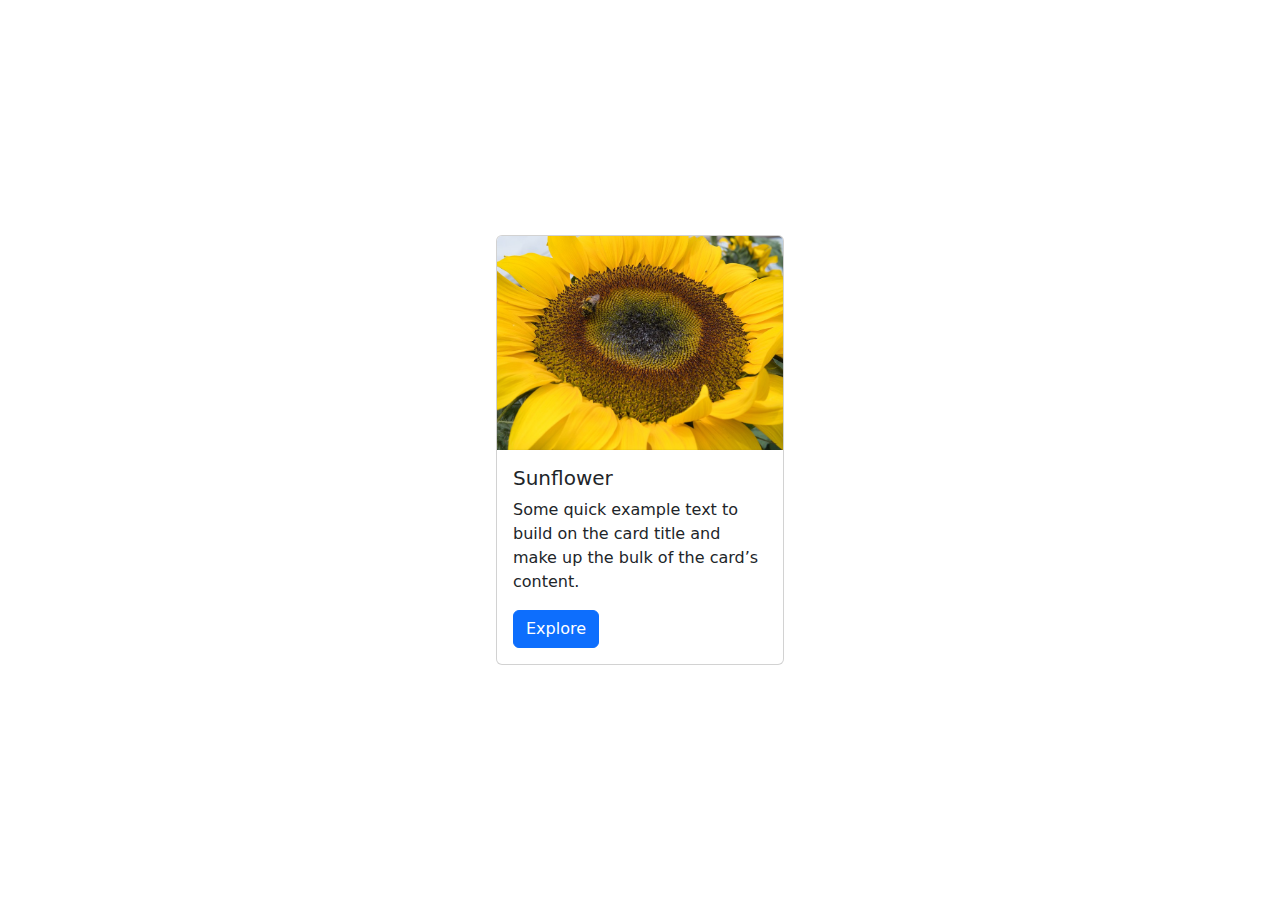
<file: Udemy/Bootstrap_Intro/index.html>
<!doctype html>
<html lang="en">

<head>
  <meta charset="utf-8">
  <meta name="viewport" content="width=device-width, initial-scale=1">
  <title>Bootstrap</title>
  <!-- TODO 1: Add the Bootstrap link here. -->
    <link href="https://cdn.jsdelivr.net/npm/bootstrap@5.3.8/dist/css/bootstrap.min.css" rel="stylesheet">
  <style>
    /* TODO 4: Use flexbox to center the card in the vertical and horizontal center. */
    .flex-container {
      display: flex;
      justify-content: center;
      align-items: center;
      height: 100vh;
    } 
  </style>
</head>

<body>
  <div class="flex-container">
    <!-- TODO 2: Add the Bootstrap Prebuilt Card here -->
    <div class="card" style="width: 18rem;">
      <img src="./flower.jpg" class="card-img-top" alt="...">
      <div class="card-body">
        <h5 class="card-title">Sunflower</h5>
        <p class="card-text">Some quick example text to build on the card title and make up the bulk of the card’s content.</p>
        <a href="#" class="btn btn-primary">Explore</a>
      </div>
    </div>
    <!-- TODO 3: Change the image src to display the flower.jpg image. -->
  </div>
</body>

</html>
</file>
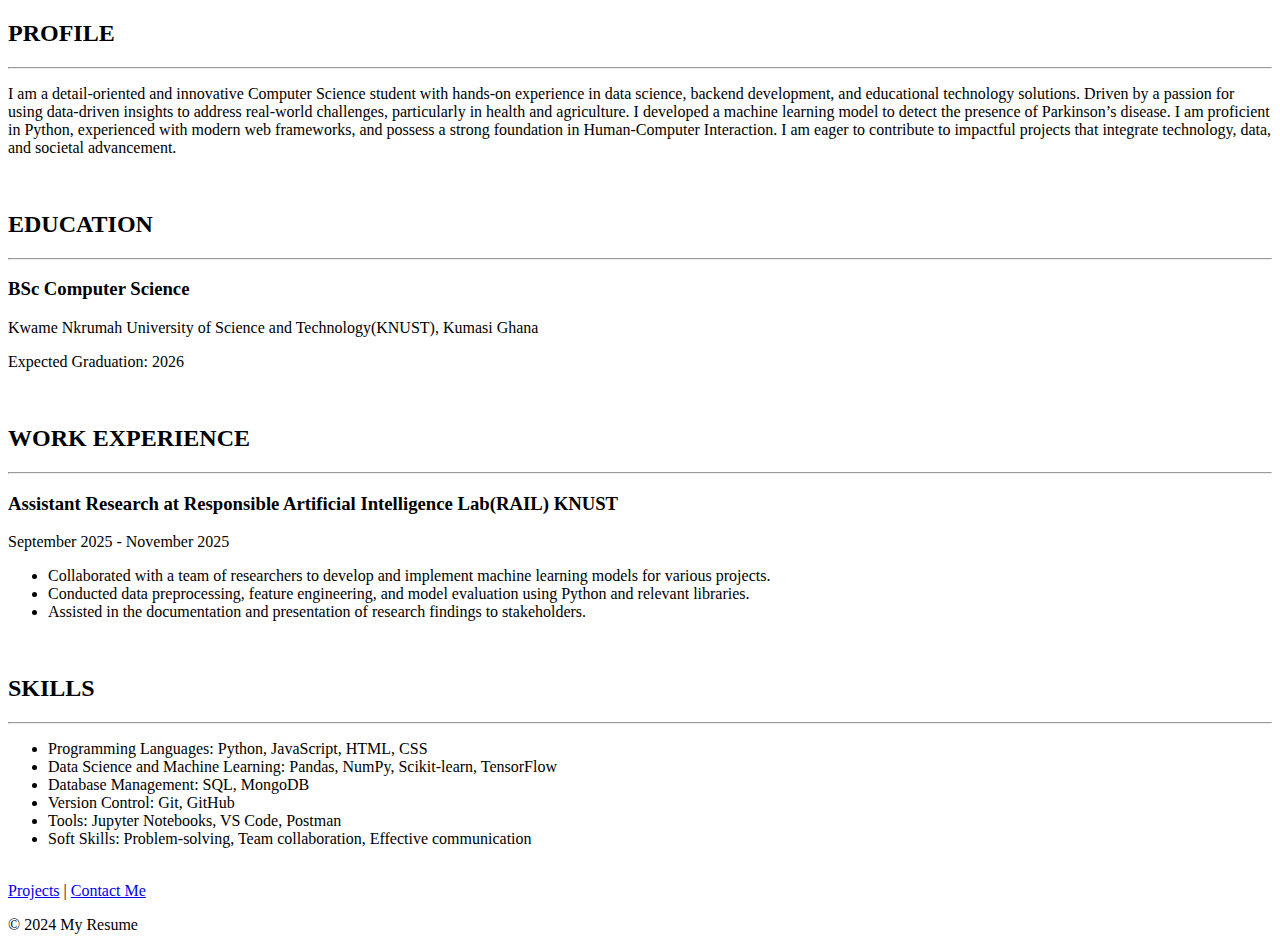
<file: Udemy/Capstone1/index.html>
<!DOCTYPE html>
<html lang="en">
<head>
    <meta charset="UTF-8">
    <meta name="viewport" content="width=device-width, initial-scale=1.0">
    <title>My Resume</title>
</head>
<body>
    <h2>PROFILE</h2>
    <hr>
    <p>I am a detail-oriented and innovative Computer Science student with hands-on experience in data science, backend development, and 
    educational technology solutions. Driven by a passion for using data-driven insights to address real-world challenges, particularly in 
    health and agriculture. I developed a machine learning model to detect the presence of Parkinson’s disease. I am proficient in 
    Python, experienced with modern web frameworks, and possess a strong foundation in Human-Computer Interaction. I am eager to 
    contribute to impactful projects that integrate technology, data, and societal advancement.  </p>

    <br>
    <h2>EDUCATION</h2>
    <hr>
    <h3>BSc Computer Science</h3>
    <p>Kwame Nkrumah University of Science and Technology(KNUST), Kumasi Ghana</p>
    <p>Expected Graduation: 2026</p>
    <br>

    <h2>WORK EXPERIENCE</h2>
    <hr>
    <h3>Assistant Research at Responsible Artificial Intelligence Lab(RAIL) KNUST</h3>
    <P>September 2025 - November 2025</P>
    <ul>
        <li>Collaborated with a team of researchers to develop and implement machine learning models for various projects.</li>
        <li>Conducted data preprocessing, feature engineering, and model evaluation using Python and relevant libraries.</li>
        <li>Assisted in the documentation and presentation of research findings to stakeholders.</li>
    </ul>
    <br>

    <h2>SKILLS</h2>
    <hr>
    <ul>
        <li>Programming Languages: Python, JavaScript, HTML, CSS</li>
        <li>Data Science and Machine Learning: Pandas, NumPy, Scikit-learn, TensorFlow</li>
        <li>Database Management: SQL, MongoDB</li>
        <li>Version Control: Git, GitHub</li>
        <li>Tools: Jupyter Notebooks, VS Code, Postman</li>  
        <li>Soft Skills: Problem-solving, Team collaboration, Effective communication</li>
    </ul>
    <br>

    <footer>
        <a href="./projects.html">Projects</a> |
        <a href="./contact.html">Contact Me</a>
        <p>&copy; 2024 My Resume</p>
    </footer>
       

</body>
</html>
</file>
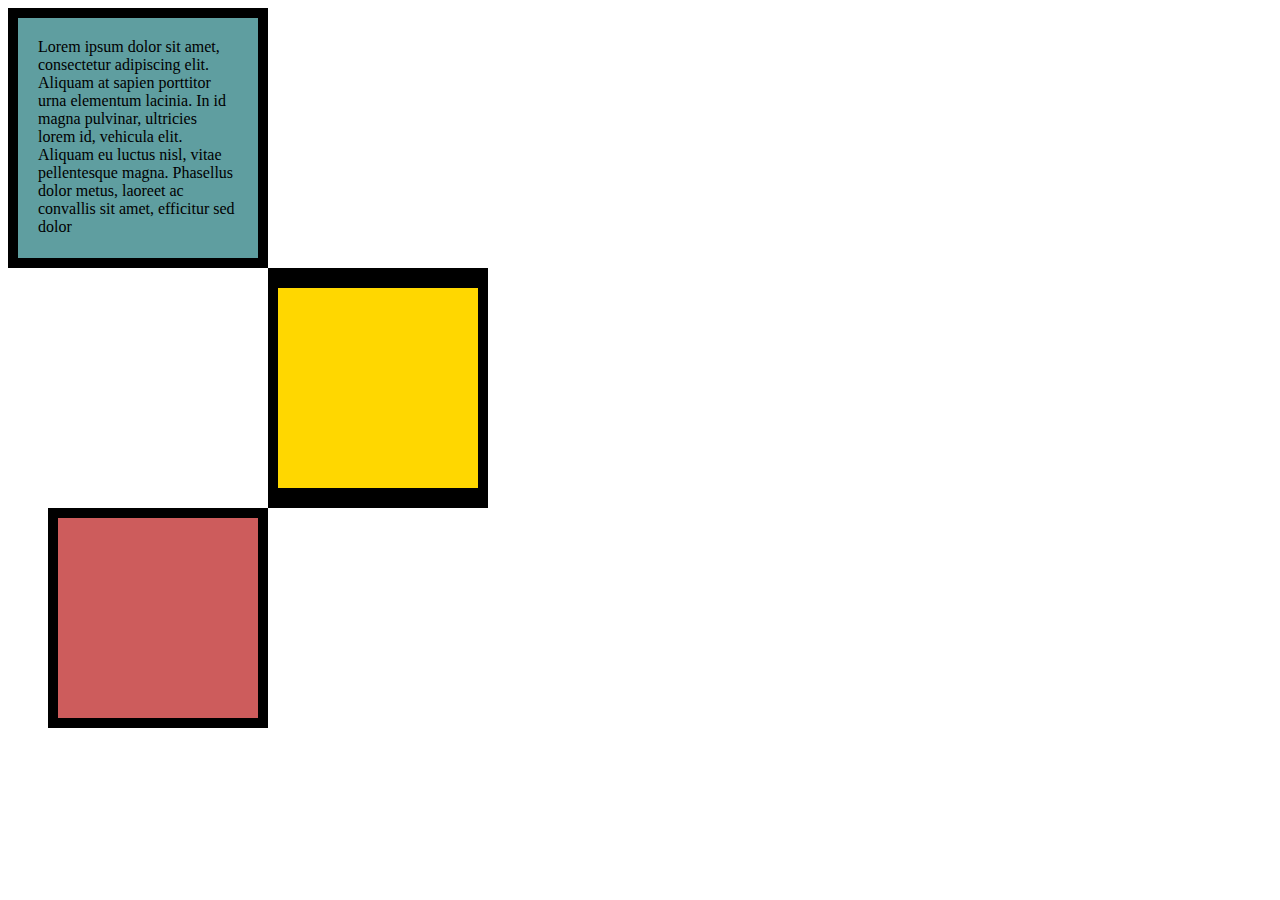
<file: Udemy/CSS_Box_Model/index.html>
<!DOCTYPE html>
<html lang="en">

<head>
  <meta charset="UTF-8">
  <title>CSS Box Model</title>
  <style>
    /* Write your CSS code here */
    div{
      height: 200px;
      width: 200px;
    }

    .one{
      background-color: cadetblue;
      padding: 20px;
      border: 10px solid black;
    }

    .one p{
      margin: 0;
    }

    .two{
      background-color: gold;
      border: 20px solid black;
      border-left: 10px solid black;
      border-right: 10px solid black;
      margin-left: 260px;
    }

    .three{
      background-color: indianred;  
      border: 10px solid black;
      margin-left: 40px;
    }

  </style>
</head>

<body>


  <!-- TODOs:
1. Create 3 Boxes using the div element.
2. Set their sizes to 200px heigh by 200px wide.
3. Set different background colors for each of the boxes (I used cadetblue, gold and indianred).
4. Add a paragraph <p> element into the first div and add the following words:
    Lorem ipsum dolor sit amet, consectetur adipiscing elit. Aliquam at sapien porttitor urna elementum lacinia. In
    id magna pulvinar, ultricies lorem id, vehicula elit. Aliquam eu luctus nisl, vitae pellentesque magna. Phasellus
    dolor metus, laoreet ac convallis sit amet, efficitur sed dolor.
5. Set the 1st div to have 20px padding all around with a black 10px border.
6. Fix the style of the <p> element to remove all margins.
Hint: Use the CSS inspector in Chrome.
7. Set the 2nd div to have a 20px border on top and bottom and 10px border left and right. (See goal image)
8. Set the 3rd div to have a 10px border 
9. Set the margins for the divs so that each box corner touches the other. (See the goal image)
-->

  <div class="one">
    <p>
      Lorem ipsum dolor sit amet, consectetur adipiscing elit. Aliquam at sapien porttitor urna elementum lacinia. In
      id magna pulvinar, ultricies lorem id, vehicula elit. Aliquam eu luctus nisl, vitae pellentesque magna. Phasellus
      dolor metus, laoreet ac convallis sit amet, efficitur sed dolor
    </p>
  </div>
  <div class="two"></div>
  <div class="three"></div>
</body>

</html>
</file>
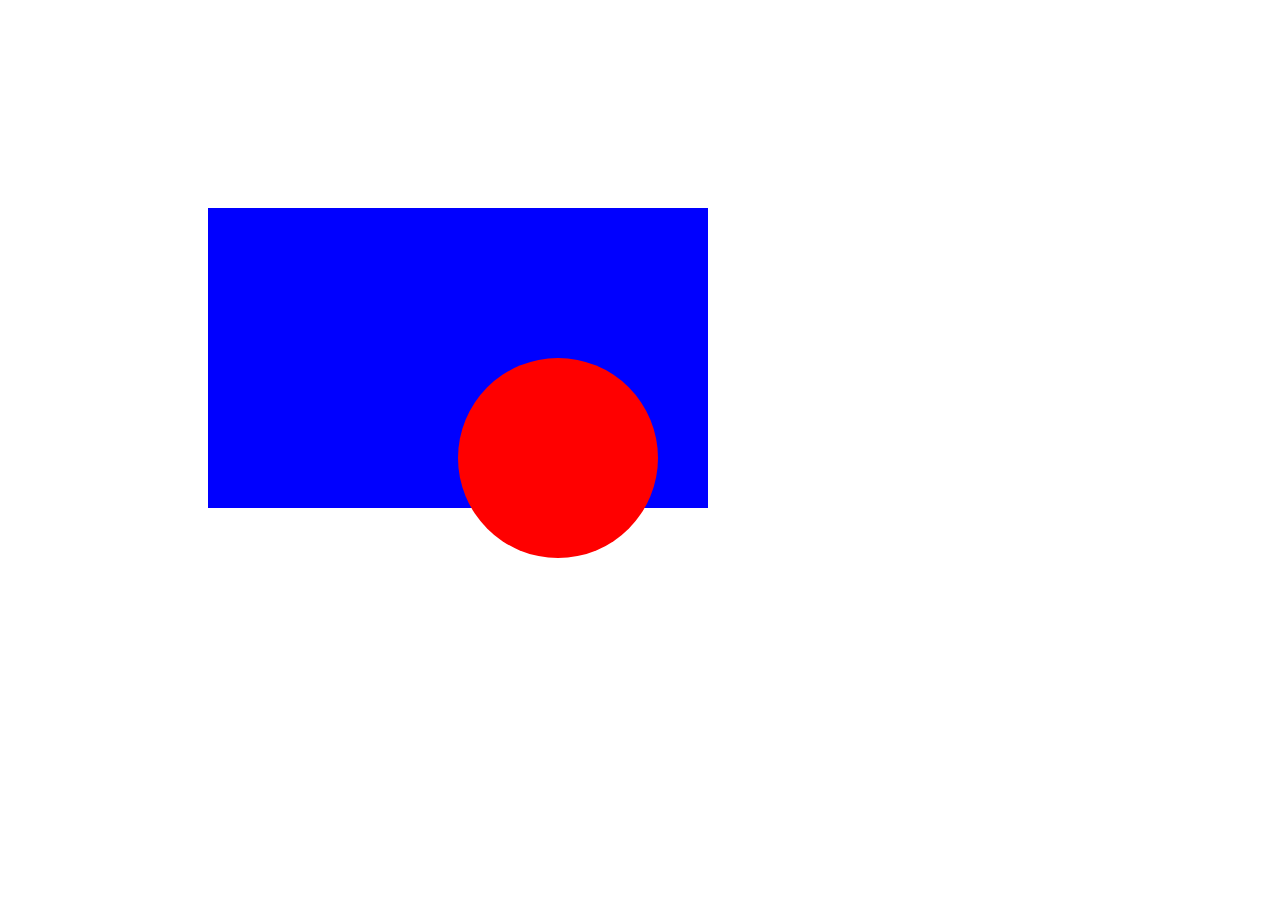
<file: Udemy/CSS_Positioning/index.html>
<!DOCTYPE html>
<html>

<head>
  <title>CSS Positioning Exercise</title>
  <style>
    /* Write your code here */
    .blue-box{
      width: 500px;
      height: 300px;
      background-color: blue;
      position: relative;
      left: 200px;
      top: 200px;
    }

    .red-circle{
      width: 200px;
      height: 200px;
      border-radius: 50%;
      background-color: red;
      position: absolute;
      left: 250px;
      top: 150px;
    }
  </style>
</head>

<body>
  <div class="blue-box">
    <div class="red-circle">
    </div>
  </div>

</body>

</html>
</file>
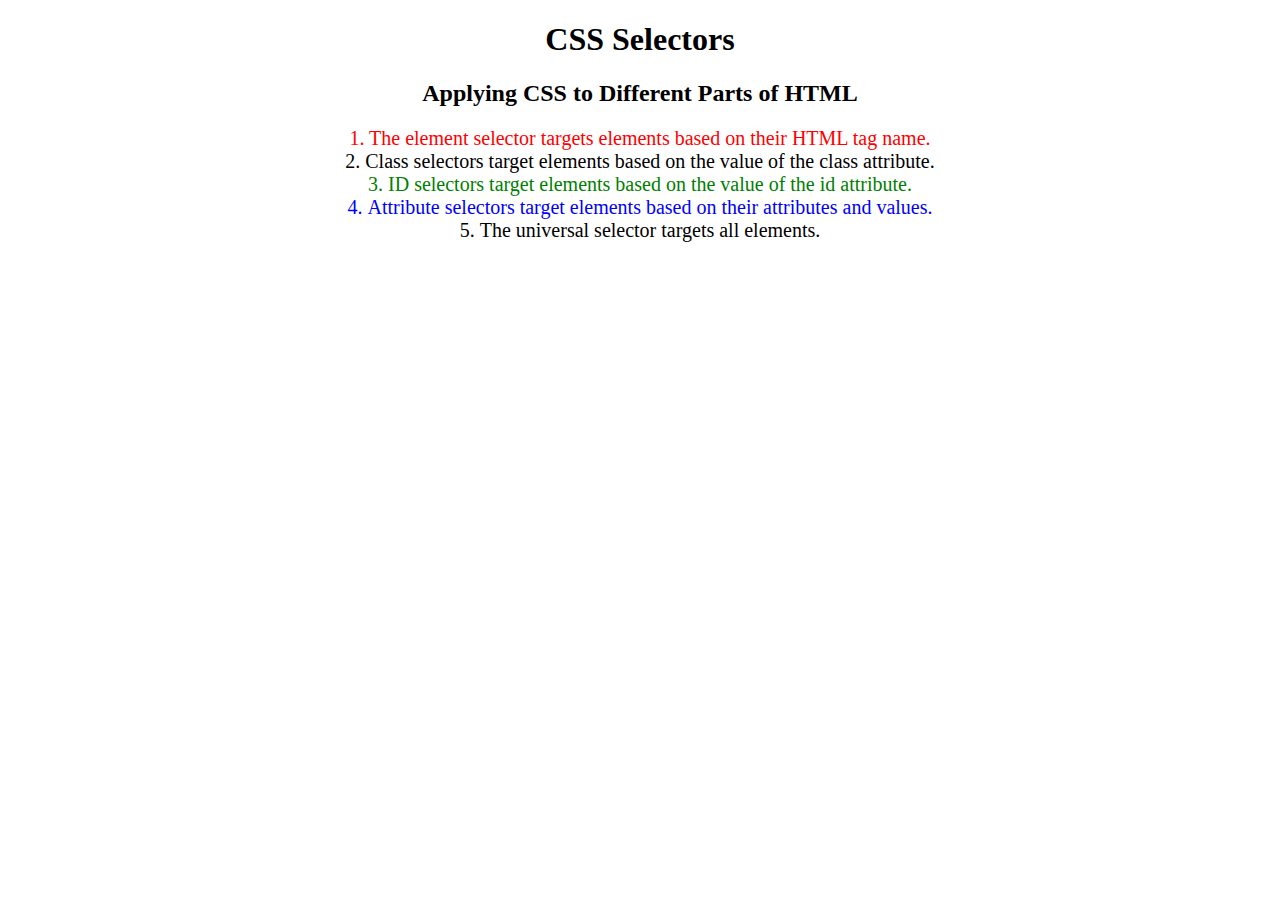
<file: Udemy/CSS_Selectors/index.html>
<!DOCTYPE html>
<html lang="en">

<head>
  <meta charset="UTF-8">
  <title>CSS Selectors</title>
  <link rel="stylesheet" href="./style.css" />
</head>

<body>
  <h1>CSS Selectors</h1>
  <h2>Applying CSS to Different Parts of HTML</h2>
  <!-- TODO 1: Set the CSS for all paragraph tags to "color: red" -->
  <p class="note">1. The element selector targets elements based on their HTML tag name.</p>

  <ol>
    <!-- TODO 2: Set the CSS for all elements with a class of "note" to "font-size: 20px" -->
    <li class="note" value="2">Class selectors target elements based on the value of the class attribute.</li>

    <!-- TODO 3: Set the CSS for the element with an id of "id-selector-demo" to "color: green" -->
    <li class="note" id="id-selector-demo" value="3">ID selectors target elements based on the value of the id
      attribute.</li>

    <!-- TODO 4: Set the CSS for the li elements that have the "value" attribute set to "4" to have "color: blue" -->
    <li class="note" value="4">Attribute selectors target elements based on their attributes and values.</li>

    <!-- TODO 5: Set all elements to have "text-align: center" -->
    <li class="note" value="5">The universal selector targets all elements.</li>
  </ol>
</body>

</html>
</file>
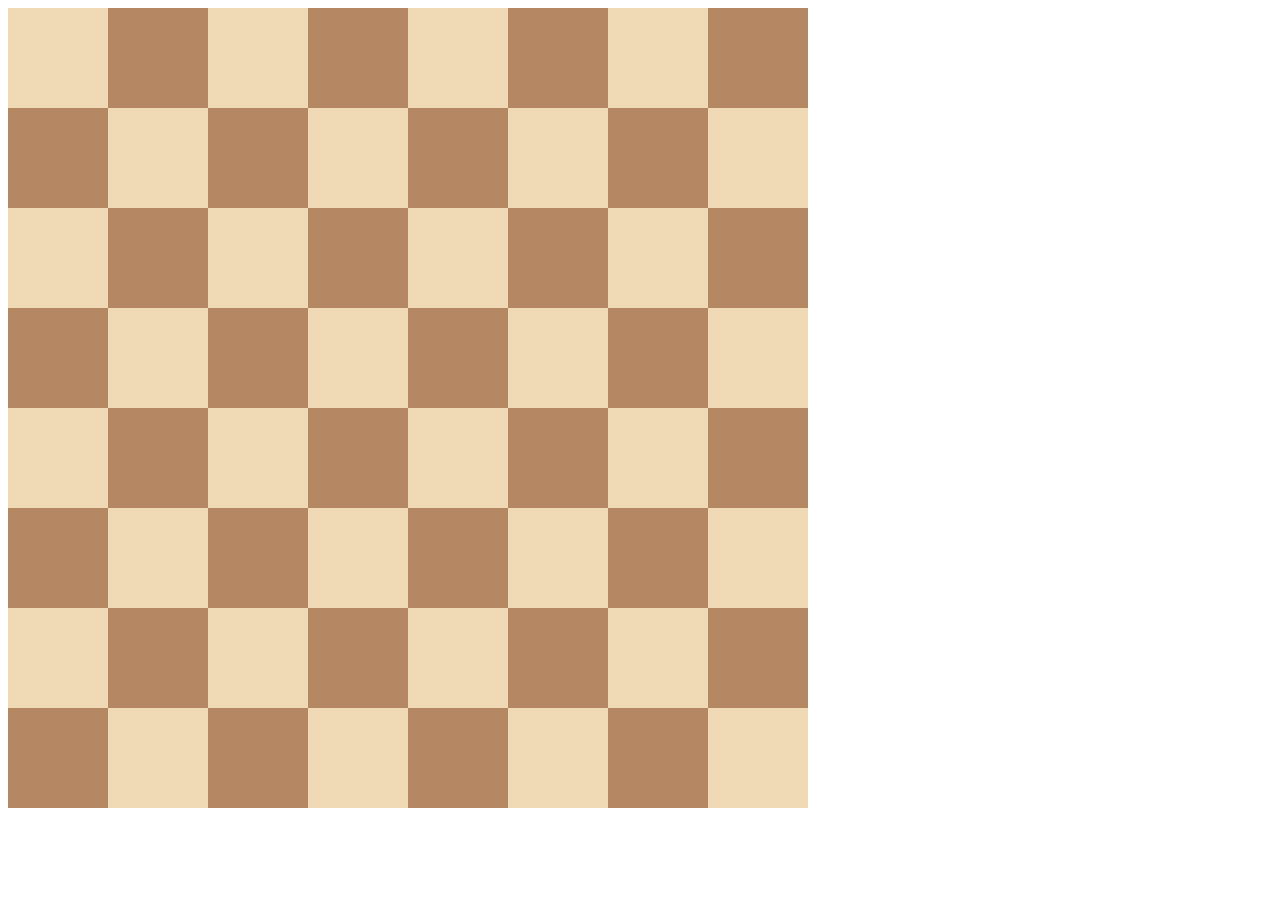
<file: Udemy/Display_Grid/index.html>
<!DOCTYPE html>
<html>

<head>
  <title>Chessboard</title>
  <style>
    .container {
      
      display: grid;
      grid-template-columns: 1fr 1fr 1fr 1fr 1fr 1fr 1fr 1fr;
      grid-template-rows: 1fr 1fr 1fr 1fr 1fr 1fr 1fr 1fr;
      width: 800px;
    }

    .white {
      height: 100px;
      width: 100px;
      background-color: #f0d9b5;
    }

    .black {
      height: 100px;
      width: 100px;
      background-color: #b58863;
    }
  </style>
</head>

<body>
  <div class="container">
    <div class="white"></div>
    <div class="black"></div>
    <div class="white"></div>
    <div class="black"></div>
    <div class="white"></div>
    <div class="black"></div>
    <div class="white"></div>
    <div class="black"></div>
    <div class="black"></div>
    <div class="white"></div>
    <div class="black"></div>
    <div class="white"></div>
    <div class="black"></div>
    <div class="white"></div>
    <div class="black"></div>
    <div class="white"></div>
    <div class="white"></div>
    <div class="black"></div>
    <div class="white"></div>
    <div class="black"></div>
    <div class="white"></div>
    <div class="black"></div>
    <div class="white"></div>
    <div class="black"></div>
    <div class="black"></div>
    <div class="white"></div>
    <div class="black"></div>
    <div class="white"></div>
    <div class="black"></div>
    <div class="white"></div>
    <div class="black"></div>
    <div class="white"></div>
    <div class="white"></div>
    <div class="black"></div>
    <div class="white"></div>
    <div class="black"></div>
    <div class="white"></div>
    <div class="black"></div>
    <div class="white"></div>
    <div class="black"></div>
    <div class="black"></div>
    <div class="white"></div>
    <div class="black"></div>
    <div class="white"></div>
    <div class="black"></div>
    <div class="white"></div>
    <div class="black"></div>
    <div class="white"></div>
    <div class="white"></div>
    <div class="black"></div>
    <div class="white"></div>
    <div class="black"></div>
    <div class="white"></div>
    <div class="black"></div>
    <div class="white"></div>
    <div class="black"></div>
    <div class="black"></div>
    <div class="white"></div>
    <div class="black"></div>
    <div class="white"></div>
    <div class="black"></div>
    <div class="white"></div>
    <div class="black"></div>
    <div class="white"></div>
  </div>
</body>

</html>
</file>
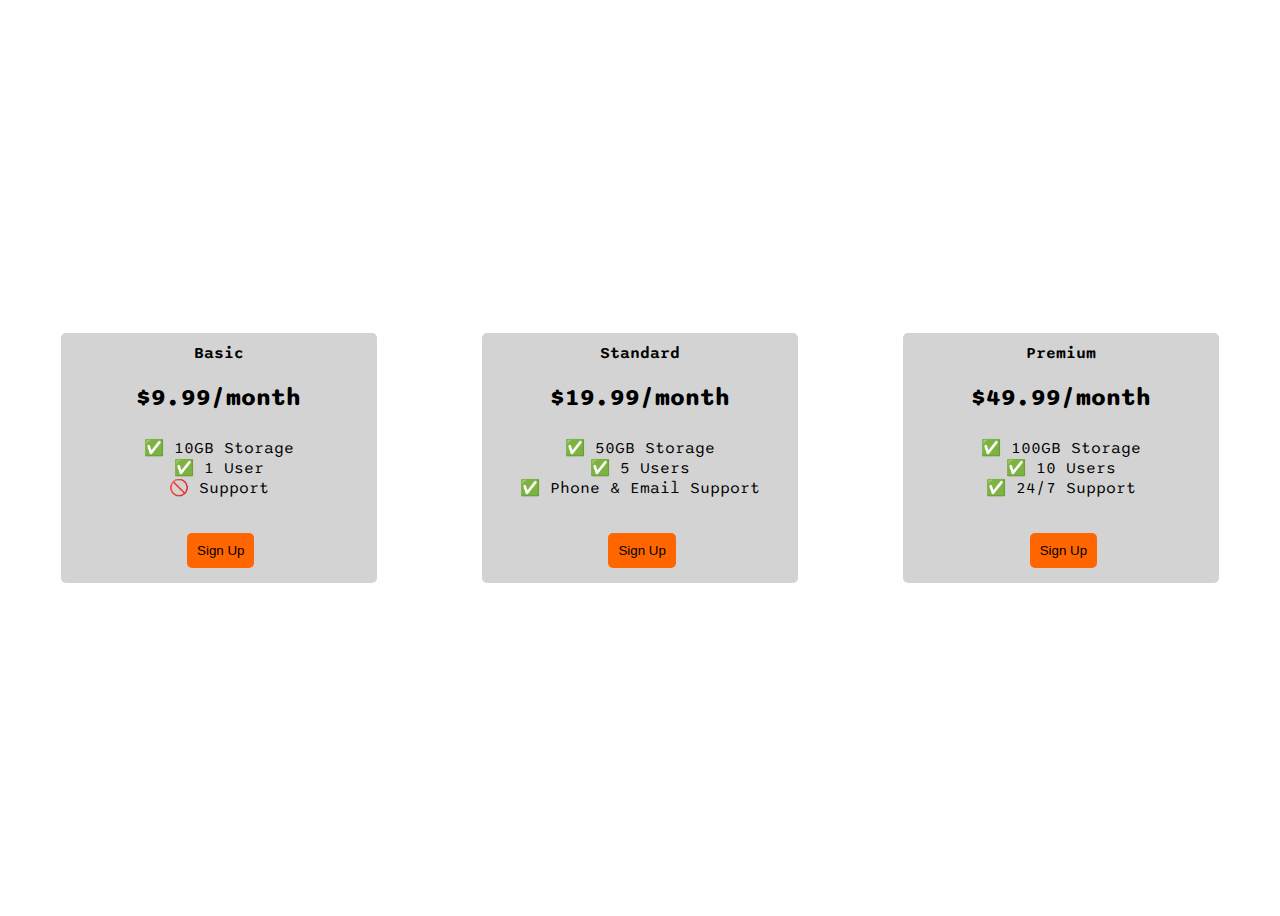
<file: Udemy/Flexbox_Pricing_Table_Project/index.html>
<!DOCTYPE html>
<html>
  <head>
    <title>Flexbox Pricing Table</title>
    <link rel="preconnect" href="https://fonts.googleapis.com" />
    <link rel="preconnect" href="https://fonts.gstatic.com" crossorigin />
    <link
      href="https://fonts.googleapis.com/css2?family=Sono:wght@400;700&display=swap"
      rel="stylesheet"
    />
    <style>
      body {
        font-family: "Sono", sans-serif;
      }
      .pricing-container{
        display: flex;
        justify-content: center;
        align-items: center;
        height: 100vh;
        justify-content: space-around;
      }

      .pricing-plan{
        height: 250px;
        width: 25%;
        background-color: lightgray;
        margin: 10px;
        border-radius: 5px;
        position: relative;
      }
      .pricing-plan > * {
        text-align: center;
        padding-top: 10px;
        padding: 10px;
      }
      .pricing-plan .plan-title{
        font-weight: 600;
      }
      .pricing-plan .plan-price{
        font-size: 24px;
        font-weight: bold;
      }

      .pricing-plan .plan-features {
        list-style-type: none;
        padding: 0;
      }

      .pricing-plan .plan-button{
        background-color: #ff6600;
        border: none;
        border-radius: 5px;
        position: absolute;
        top: 200px;
        left: 40%;
      }




      /* Hint: What can you do with a media query and flexbox? */
      @media (max-width: 1250px) {
        .pricing-container{
          display: block;
          height: 100vh;
          width: 80%;
          align-items: center;
          align-content: center;
          justify-content: center;
          margin: 0 10px;
        }
        
        .pricing-plan{
          height: 200px;
          width: 100%;
          margin: 10px;
          border-radius: 5px;
          position: relative;
        }
        .pricing-plan > * {
          text-align: center;
          padding-top: 5px;
          padding: 5px;
        }
        .pricing-plan .plan-price{
          font-size: 24px;
          
        }
        .pricing-plan .plan-button{
          background-color: #ff6600;
          border: none;
          border-radius: 5px;
          position: absolute;
          top: 160px;
          left: 40%;
        }

      }
    </style>
  </head>

  <body>
    <div class="pricing-container">

      <div class="pricing-plan">
        <div class="plan-title">Basic</div>
        <div class="plan-price">$9.99/month</div>
        <ul class="plan-features">
          <li>✅ 10GB Storage</li>
          <li>✅ 1 User</li>
          <li>🚫 Support</li>
        </ul>
        <button class="plan-button">Sign Up</button>
      </div>

      <div class="pricing-plan">
        <div class="plan-title">Standard</div>
        <div class="plan-price">$19.99/month</div>
        <ul class="plan-features">
          <li>✅ 50GB Storage</li>
          <li>✅ 5 Users</li>
          <li>✅ Phone &amp; Email Support</li>
        </ul>
        <button class="plan-button">Sign Up</button>
      </div>

      <div class="pricing-plan">
        <div class="plan-title">Premium</div>
        <div class="plan-price">$49.99/month</div>
        <ul class="plan-features">
          <li>✅ 100GB Storage</li>
          <li>✅ 10 Users</li>
          <li>✅ 24/7 Support</li>
        </ul>
        <button class="plan-button">Sign Up</button>
      </div>

    </div>
  </body>
</html>
</file>
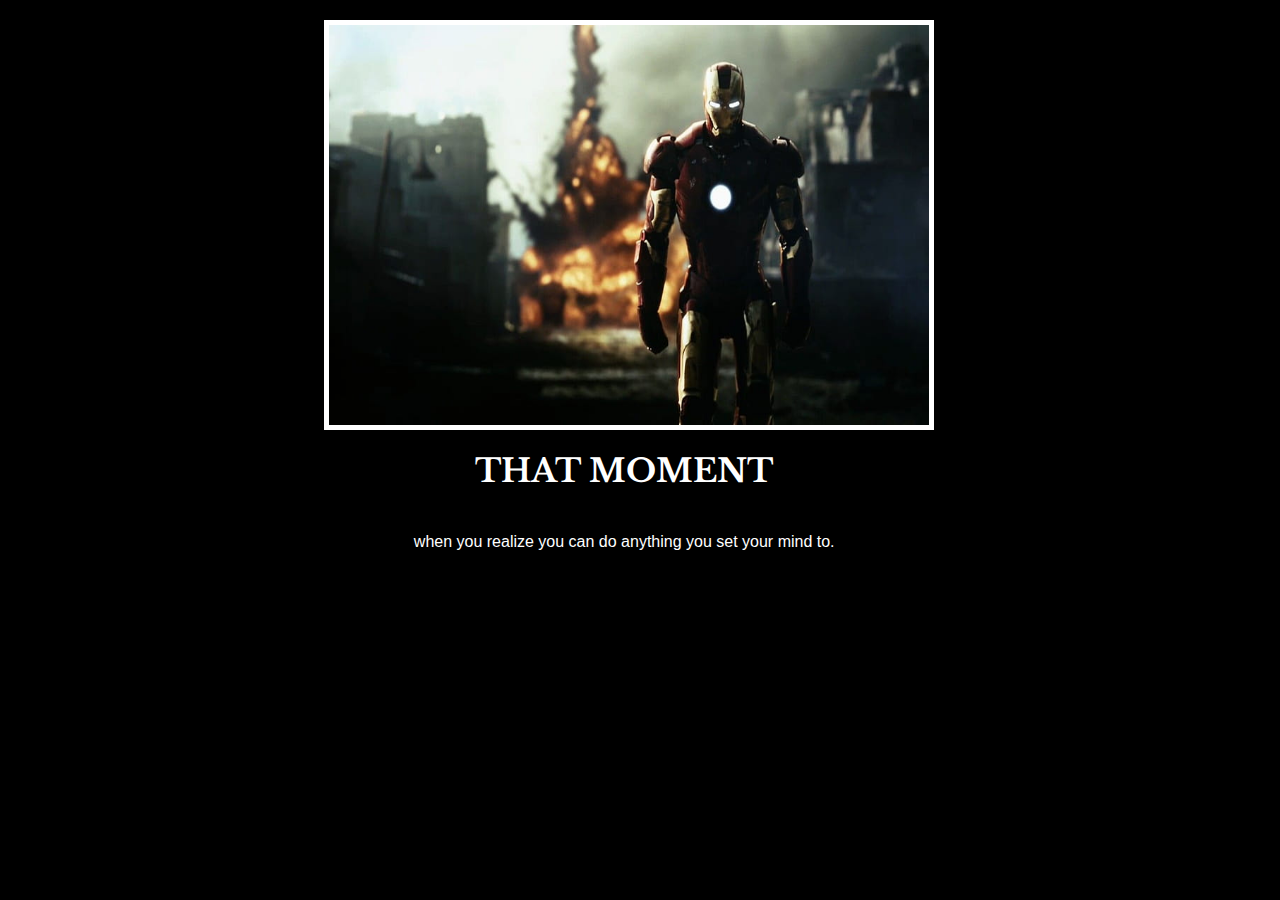
<file: Udemy/Motivation_Meme_Project/index.html>
<!-- 
  TODO: Create a motivational post website.
Style it how ever you like. 
Look at the goal image for inspiration.
But it must have the following features:
1. The main h1 text should be using the Regular Libre Baskerville Font from Google Fonts:
  https://fonts.google.com/specimen/Libre+Baskerville
2. The text should be white and background black.
3. Add your own image into the images folder inside assets. It should have a 5px white border.
4. The text should be center aligned.
5. Create a div to contain the h1, p and img elements. Adjust the margins so that the image and text are centered on the page. 
  Hint: You horizontally center a div by giving it a width of 50% and a margin-left of 25%.
  Hint: Set the image to have a width of 100% so it fills the div. 
6. Read about the text-transform property on MDN docs to make the h1 uppercase with CSS.
  https://developer.mozilla.org/en-US/docs/Web/CSS/text-transform 
-->
<!DOCTYPE html>
<html lang="en">
  <head>
    <meta charset="UTF-8">
    <meta name="viewport" content="width=device-width, initial-scale=1.0">
    <title>Motivational Website</title>

    <link rel="stylesheet" href="style.css">
    <link rel="preconnect" href="https://fonts.googleapis.com">
    <link rel="preconnect" href="https://fonts.gstatic.com" crossorigin>
    <link href="https://fonts.googleapis.com/css2?family=Libre+Baskerville:ital,wght@0,400;0,700;1,400&family=Parkinsans:wght@300..800&display=swap" rel="stylesheet">
    
    <style>
      body{
        background-color: black;
        color: white;
        font-family: 'Arial', serif;
        text-align: center;
      }

      #container{
        width: 50%;
        margin-left: 25%;
      } 
      .image{
        border: 5px solid white;
        margin-top: 20px;
        height: 400px;
        width: 600px;
      }

      .image img{
        width: 100%;
        height: 100%;
      }

      .text{
        margin-right: 5%;
      }

      h1{
        text-transform: uppercase;
        font-family: 'Libre Baskerville', serif;
      }

    </style>
  
  </head>
  <body>
    <div id="container">
      <div class="image">
        <img src="./assets/images/desktop-wallpaper-1366x768-iron-man-1366x768-resolution-backgrounds-and-iron-man-for-laptop.jpg" alt="Motivational Image" />
      </div>
      <div class="text">
        <h1>That moment</h1>
        <p>when you realize you can do anything you set your mind to.</p>
      </div>
    </div>
  </body>
</html>
</file>
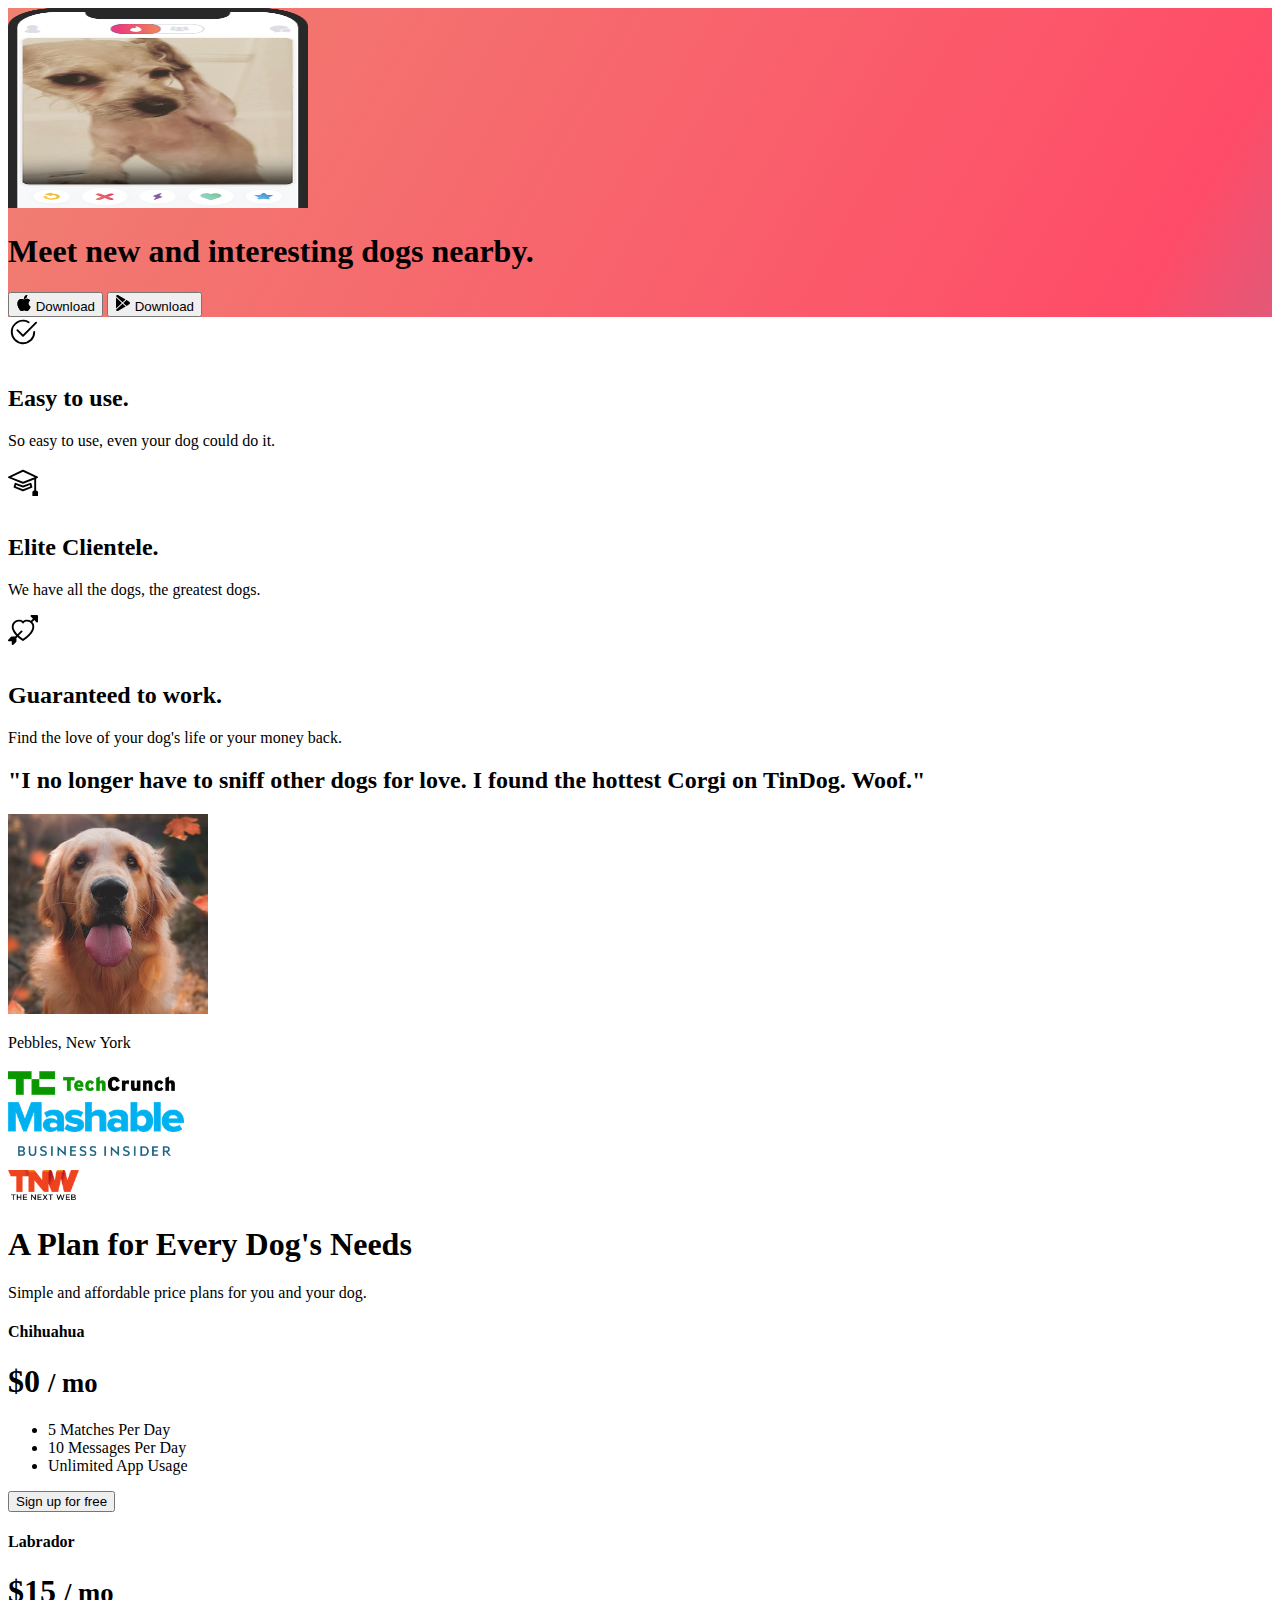
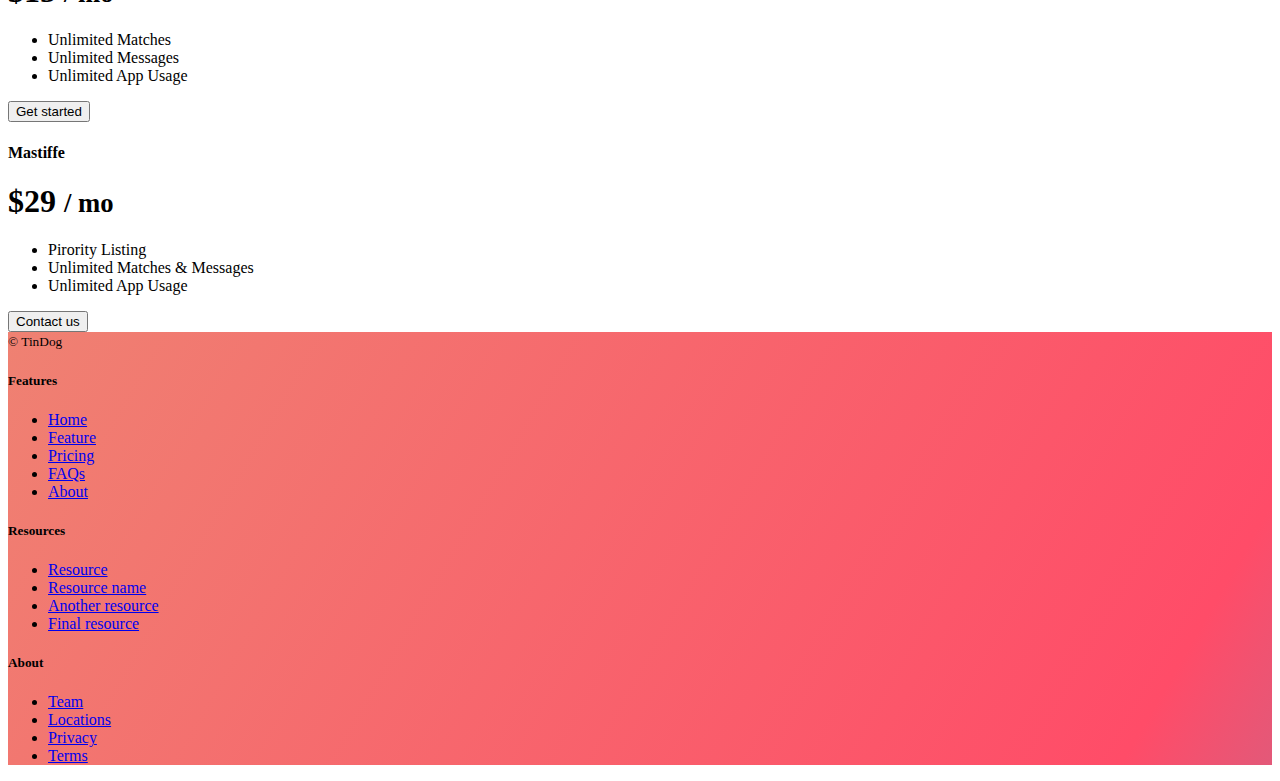
<file: Udemy/TinDog_Project/index.html>
<!DOCTYPE html>
<html lang="en">

<head>
  <meta charset="UTF-8">
  <meta name="viewport" content="width=device-width, initial-scale=1.0">
  <title>TinDog</title>
  <link href="./css/style.css" rel="stylesheet">
  <link href="https://cdn.jsdelivr.net/npm/bootstrap@5.3.8/dist/css/bootstrap.min.css" rel="stylesheet" integrity="sha384-sRIl4kxILFvY47J16cr9ZwB07vP4J8+LH7qKQnuqkuIAvNWLzeN8tE5YBujZqJLB" crossorigin="anonymous">
</head>

<body>

  <!-- Title -->
  <section id="title" class="gradient-background">
    
    <div class="container-fluid d-flex align-items-center">
      <div class="row flex-lg-row-reverse align-items-center g-5 pt-5">
        <div class="col-10 col-sm-8 col-lg-6 pt-5 mb-0">
          <img src="./images/iphone.png" class="d-block mx-lg-auto img-fluid" alt="Bootstrap Themes" width="300" height="200" loading="lazy">
        </div>
        <div class="col-lg-6">
          <h1 class="display-5 fw-bold lh-1 mb-3 ms-5">Meet new and interesting dogs nearby.</h1>
          <div class="d-grid gap-2 d-md-flex justify-content-md-start ms-5">
            <button type="button" class="btn btn-primary btn-lg px-4 me-md-2">
              <svg xmlns="http://www.w3.org/2000/svg" width="16" height="16" fill="currentColor"
                class="bi bi-apple mb-1" viewBox="0 0 16 16">
                <path
                  d="M11.182.008C11.148-.03 9.923.023 8.857 1.18c-1.066 1.156-.902 2.482-.878 2.516.024.034 1.52.087 2.475-1.258.955-1.345.762-2.391.728-2.43Zm3.314 11.733c-.048-.096-2.325-1.234-2.113-3.422.212-2.189 1.675-2.789 1.698-2.854.023-.065-.597-.79-1.254-1.157a3.692 3.692 0 0 0-1.563-.434c-.108-.003-.483-.095-1.254.116-.508.139-1.653.589-1.968.607-.316.018-1.256-.522-2.267-.665-.647-.125-1.333.131-1.824.328-.49.196-1.422.754-2.074 2.237-.652 1.482-.311 3.83-.067 4.56.244.729.625 1.924 1.273 2.796.576.984 1.34 1.667 1.659 1.899.319.232 1.219.386 1.843.067.502-.308 1.408-.485 1.766-.472.357.013 1.061.154 1.782.539.571.197 1.111.115 1.652-.105.541-.221 1.324-1.059 2.238-2.758.347-.79.505-1.217.473-1.282Z" />
                <path
                  d="M11.182.008C11.148-.03 9.923.023 8.857 1.18c-1.066 1.156-.902 2.482-.878 2.516.024.034 1.52.087 2.475-1.258.955-1.345.762-2.391.728-2.43Zm3.314 11.733c-.048-.096-2.325-1.234-2.113-3.422.212-2.189 1.675-2.789 1.698-2.854.023-.065-.597-.79-1.254-1.157a3.692 3.692 0 0 0-1.563-.434c-.108-.003-.483-.095-1.254.116-.508.139-1.653.589-1.968.607-.316.018-1.256-.522-2.267-.665-.647-.125-1.333.131-1.824.328-.49.196-1.422.754-2.074 2.237-.652 1.482-.311 3.83-.067 4.56.244.729.625 1.924 1.273 2.796.576.984 1.34 1.667 1.659 1.899.319.232 1.219.386 1.843.067.502-.308 1.408-.485 1.766-.472.357.013 1.061.154 1.782.539.571.197 1.111.115 1.652-.105.541-.221 1.324-1.059 2.238-2.758.347-.79.505-1.217.473-1.282Z" />
              </svg>
              Download
            </button>
            <button type="button" class="btn btn-outline-light btn-lg px-4">
              <svg xmlns="http://www.w3.org/2000/svg" width="16" height="16" fill="currentColor"
                class="bi bi-google-play mb-1" viewBox="0 0 16 16">
                <path
                  d="M14.222 9.374c1.037-.61 1.037-2.137 0-2.748L11.528 5.04 8.32 8l3.207 2.96 2.694-1.586Zm-3.595 2.116L7.583 8.68 1.03 14.73c.201 1.029 1.36 1.61 2.303 1.055l7.294-4.295ZM1 13.396V2.603L6.846 8 1 13.396ZM1.03 1.27l6.553 6.05 3.044-2.81L3.333.215C2.39-.341 1.231.24 1.03 1.27Z" />
              </svg>
              Download
            </button>
          </div>
        </div>
      </div>
    </div>

  </section>


  <!-- Features -->
  <section id="features">

    <div class="container row g-4 py-5 row-cols-1 row-cols-lg-3 m-5">
      <div class="col d-flex align-items-start">
        <div class="icon-square bg-light text-dark flex-shrink-0 me-3">
          <svg xmlns="http://www.w3.org/2000/svg" height="30" fill="currentColor" class="bi bi-check2-circle"
              viewBox="0 0 16 16">
            <path
              d="M2.5 8a5.5 5.5 0 0 1 8.25-4.764.5.5 0 0 0 .5-.866A6.5 6.5 0 1 0 14.5 8a.5.5 0 0 0-1 0 5.5 5.5 0 1 1-11 0z" />
            <path
                d="M15.354 3.354a.5.5 0 0 0-.708-.708L8 9.293 5.354 6.646a.5.5 0 1 0-.708.708l3 3a.5.5 0 0 0 .708 0l7-7z" />
          </svg>
        </div>
        <div>
          <h2>Easy to use.</h2>
          <p>So easy to use, even your dog could do it.</p>
          
        </div>
      </div>
      <div class="col d-flex align-items-start">
        <div class="icon-square bg-light text-dark flex-shrink-0 me-3">
          <svg xmlns="http://www.w3.org/2000/svg" height="30" fill="currentColor" class="bi bi-mortarboard" viewBox="0 0 16 16">
            <path d="M8.211 2.047a.5.5 0 0 0-.422 0l-7.5 3.5a.5.5 0 0 0 .025.917l7.5 3a.5.5 0 0 0 .372 0L14 7.14V13a1 1 0 0 0-1 1v2h3v-2a1 1 0 0 0-1-1V6.739l.686-.275a.5.5 0 0 0 .025-.917l-7.5-3.5ZM8 8.46 1.758 5.965 8 3.052l6.242 2.913L8 8.46Z"/>
            <path d="M4.176 9.032a.5.5 0 0 0-.656.327l-.5 1.7a.5.5 0 0 0 .294.605l4.5 1.8a.5.5 0 0 0 .372 0l4.5-1.8a.5.5 0 0 0 .294-.605l-.5-1.7a.5.5 0 0 0-.656-.327L8 10.466 4.176 9.032Zm-.068 1.873.22-.748 3.496 1.311a.5.5 0 0 0 .352 0l3.496-1.311.22.748L8 12.46l-3.892-1.556Z"/>
          </svg>
        </div>
        <div>
          <h2>Elite Clientele.</h2>
          <p>We have all the dogs, the greatest dogs.</p>
          
        </div>
      </div>
      <div class="col d-flex align-items-start">
        <div class="icon-square bg-light text-dark flex-shrink-0 me-3">
          <svg xmlns="http://www.w3.org/2000/svg" height="30" fill="currentColor" class="bi bi-arrow-through-heart justify-content-center"
              viewBox="0 0 16 16">
            <path fill-rule="evenodd"
              d="M2.854 15.854A.5.5 0 0 1 2 15.5V14H.5a.5.5 0 0 1-.354-.854l1.5-1.5A.5.5 0 0 1 2 11.5h1.793l.53-.53c-.771-.802-1.328-1.58-1.704-2.32-.798-1.575-.775-2.996-.213-4.092C3.426 2.565 6.18 1.809 8 3.233c1.25-.98 2.944-.928 4.212-.152L13.292 2 12.147.854A.5.5 0 0 1 12.5 0h3a.5.5 0 0 1 .5.5v3a.5.5 0 0 1-.854.354L14 2.707l-1.006 1.006c.236.248.44.531.6.845.562 1.096.585 2.517-.213 4.092-.793 1.563-2.395 3.288-5.105 5.08L8 13.912l-.276-.182a21.86 21.86 0 0 1-2.685-2.062l-.539.54V14a.5.5 0 0 1-.146.354l-1.5 1.5Zm2.893-4.894A20.419 20.419 0 0 0 8 12.71c2.456-1.666 3.827-3.207 4.489-4.512.679-1.34.607-2.42.215-3.185-.817-1.595-3.087-2.054-4.346-.761L8 4.62l-.358-.368c-1.259-1.293-3.53-.834-4.346.761-.392.766-.464 1.845.215 3.185.323.636.815 1.33 1.519 2.065l1.866-1.867a.5.5 0 1 1 .708.708L5.747 10.96Z" />
          </svg>
        </div>
        <div>
          <h2>Guaranteed to work.</h2>
          <p>Find the love of your dog's life or your money back.</p>
          
        </div>
      </div>
    </div>

  </section>


  <!-- Testimonial -->
  <section id="testimonial">
    <div class="container mb-5">
      <div class="justify-content-center">
        <h2> "I no longer have to sniff other dogs for love. I found the hottest Corgi on TinDog. Woof." </h2>
      </div>
      <div class="d-flex align-items-center justify-content-center mt-4 mb-5 flex-column">
        <img src="./images/dog-img.jpg" height="200" width="200" class="rounded-circle">
        <p class="ms-4">Pebbles, New York</p>
      </div>
      
    
      <div class="row align-items-center justify-content-center text-center g-3">
        <div class="col-3 h-30">
          <img src="./images/techcrunch.png" height="30">
        </div>
        <div class="col-3 h-30" >
          <img src="./images/mashable.png" height="30">
        </div>
        <div class="col-3 h-30">
          <img src="./images/bizinsider.png" height="30">
        </div>
        <div class="col-3 h-30">
          <img src="./images/tnw.png" height="30">
        </div>
      </div>
    </div>

  </section>

  <!-- Pricing -->
  <section id="pricing">


    <div class="pricing-header px-3 py-3 pt-md-5 pb-md-4 mx-auto text-center">
      <h1 class="display-4">A Plan for Every Dog's Needs</h1>
      <p class="lead">Simple and affordable price plans for you and your dog.</p>
    </div>

    <div class="container">
      <div class="d-flex justify-content-evenly card-deck mb-3 text-center">

        <div class="card mb-4 box-shadow">
          <div class="card-header py-3">
            <h4 class="my-0 font-weight-normal">Chihuahua</h4>
          </div>
          <div class="card-body p-5">
            <h1 class="card-title pricing-card-title">$0 <small class="text-muted">/ mo</small></h1>
            <ul class="list-unstyled mt-3 mb-4">
              <li>5 Matches Per Day</li>
              <li>10 Messages Per Day</li>
              <li>Unlimited App Usage</li>
            </ul>
            <button type="button" class="btn btn-lg btn-block btn-outline-dark">Sign up for free</button>
          </div>
        </div>

        <div class="card mb-4 box-shadow">
          <div class="card-header">
            <h4 class="my-0 font-weight-normal">Labrador</h4>
          </div>
          <div class="card-body p-5">
            <h1 class="card-title pricing-card-title">$15 <small class="text-muted">/ mo</small></h1>
            <ul class="list-unstyled mt-3 mb-4">
              <li>Unlimited Matches</li>
              <li>Unlimited Messages</li>
              <li>Unlimited App Usage</li>

            </ul>
            <button type="button" class="btn btn-lg btn-block btn-dark">Get started</button>
          </div>
        </div>

        <div class="card mb-4 box-shadow">
          <div class="card-header bg-dark">
            <h4 class="my-0 font-weight-normal text-light">Mastiffe</h4>
          </div>
          <div class="card-body p-5">
            <h1 class="card-title pricing-card-title">$29 <small class="text-muted">/ mo</small></h1>
            <ul class="list-unstyled mt-3 mb-4">
              <li>Pirority Listing</li>
              <li>Unlimited Matches & Messages</li>
              <li>Unlimited App Usage</li>

            </ul>
            <button type="button" class="btn btn-lg btn-block btn-dark">Contact us</button>
          </div>
        </div>

      </div>
    </div>
  </section>
  <!-- Footer -->

  <section id="footer" class="gradient-background">
    <div class="container">
        <footer class="pt-4 mt-md-5 pt-md-5">
          <div class="row">
            <div class="col-12 col-md">
              <small class="d-block mb-3 text-muted">© TinDog</small>
            </div>
            <div class="col-6 col-md">
              <h5>Features</h5>
              <ul class="list-unstyled text-small">
                <li><a class="text-muted" href="#">Home</a></li>
                <li><a class="text-muted" href="#">Feature</a></li>
                <li><a class="text-muted" href="#">Pricing</a></li>
                <li><a class="text-muted" href="#">FAQs</a></li>
                <li><a class="text-muted" href="#">About</a></li>

              </ul>
            </div>
            <div class="col-6 col-md">
              <h5>Resources</h5>
              <ul class="list-unstyled text-small">
                <li><a class="text-muted" href="#">Resource</a></li>
                <li><a class="text-muted" href="#">Resource name</a></li>
                <li><a class="text-muted" href="#">Another resource</a></li>
                <li><a class="text-muted" href="#">Final resource</a></li>
              </ul>
            </div>
            <div class="col-6 col-md">
              <h5>About</h5>
              <ul class="list-unstyled text-small">
                <li><a class="text-muted" href="#">Team</a></li>
                <li><a class="text-muted" href="#">Locations</a></li>
                <li><a class="text-muted" href="#">Privacy</a></li>
                <li><a class="text-muted" href="#">Terms</a></li>
              </ul>
            </div>
          </div>
        </footer>
      </div>
  </section>


  <script src="https://cdn.jsdelivr.net/npm/bootstrap@5.3.8/dist/js/bootstrap.bundle.min.js" integrity="sha384-FKyoEForCGlyvwx9Hj09JcYn3nv7wiPVlz7YYwJrWVcXK/BmnVDxM+D2scQbITxI" crossorigin="anonymous"></script>
</body>

</html>
</file>
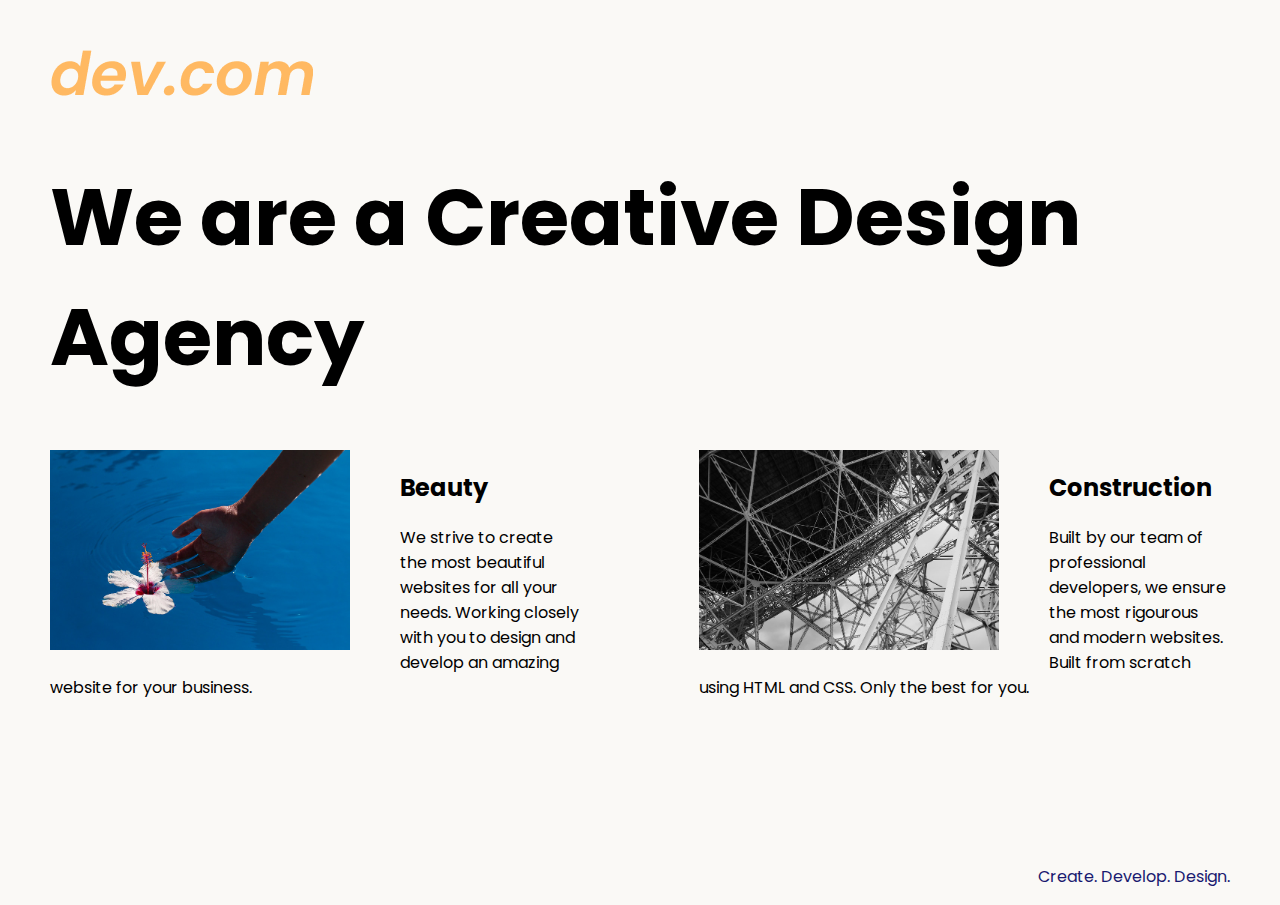
<file: Udemy/Web_Design_Agency_Project/index.html>
<!DOCTYPE html>
<html lang="en">

<head>
  <meta charset="UTF-8">
  <meta name="viewport" content="width=device-width, initial-scale=1.0">
  <title>Agency</title>
  <link rel="stylesheet" href="./style.css">
  <link rel="preconnect" href="https://fonts.googleapis.com">
  <link rel="preconnect" href="https://fonts.gstatic.com" crossorigin>
  <link href="https://fonts.googleapis.com/css2?family=Poppins:wght@400;700&display=swap" rel="stylesheet">
</head>

<body>
  <div class="main">
    <img class="logo" src="./assets/images/logo.png" alt="logo">
    <h1>We are a Creative Design Agency</h1>

    <div class="left card">
      <img class="tile-image" src="./assets/images/beautiful.jpg" alt="hand and flower in water">
      <h2 class="card-title">Beauty</h2>
      <p class="card-text">We strive to create the most beautiful websites for all your needs. Working closely with you
        to
        design and
        develop an amazing website for your business.</p>
    </div>

    <div class="right card">
      <img class="tile-image" src="./assets/images/construction.jpg" alt="metal structure">
      <h2 class="card-title">Construction</h2>
      <p>Built by our team of professional developers, we ensure the most rigourous and modern websites. Built from
        scratch using HTML and CSS. Only the best for you.</p>
    </div>

  </div>

  <footer>
    <p>Create. Develop. Design.</p>
  </footer>
</body>

</html>
</file>
<file: Udemy/CSS_Selectors/style.css>
ol {
  margin-left: -40px;
  margin-top: -20px;
  list-style-position: inside;
}

/* Write your CSS below, don't change the rules above. */
p {
  color: red;
}

.note {
  font-size: 20px;
}

#id-selector-demo{
  color:green;
}

li[value="4"]{
  color: blue;
}

*{
  text-align: center;
}
</file>
<file: Udemy/Motivation_Meme_Project/style.css>
body{
    background-color: black;
    color: white;
    font-family: 'Arial', serif;
    text-align: center;
}

#container{
    width: 50%;
    margin-left: 25%;
} 
.image{
    border: 5px solid white;
    margin-top: 20px;
    height: 400px;
    width: 600px;
}

.image img{
    width: 100%;
    height: 100%;
}

.text{
    margin-right: 5%;
}

h1{
    text-transform: uppercase;
    font-family: 'Libre Baskerville', serif;
}

p{
    padding: 20px;
}
</file>
<file: Udemy/TinDog_Project/css/style.css>
.gradient-background {
  background: linear-gradient(300deg, #00bfff, #ff4c68, #ef8172);
  background-size: 180% 180%;
  animation: gradient-animation 18s ease infinite;
}

@keyframes gradient-animation {
  0% {
    background-position: 0% 50%;
  }
  50% {
    background-position: 100% 50%;
  }
  100% {
    background-position: 0% 50%;
  }
}

.icon-square {
  width: 3rem;
  height: 3rem;
  border-radius: 0.75rem;
}

.profile-img {
  height: 100px;
  border-radius: 50%;
}

#testimonial .image{
  margin-top: 5px;
  margin-bottom: 2px;
  justify-content: center;
  left: 30%;
  width: 200px;
  height: 200px;
  border-radius: 50%;
}
</file>
<file: Udemy/Web_Design_Agency_Project/style.css>
body {
  font-family: "Poppins", sans-serif;
  margin: 50px 50px 0 50px;
  background-color: #faf9f6;
  display: flex;
  flex-direction: column;
  min-height: 95vh;
}
.main {
  flex: 1;
}

h1 {
  font-size: 5rem;
}

footer {
  text-align: right;
  color: midnightblue;
}

.card{
  width: 45%;
}

.left{
  float: left;
}

.right{
  float: right;
}

.tile-image{
  height: 200px;
  float: left;
  margin-right: 50px;
}

.creative{
  color: midnightblue;
}

@media (max-width: 680px) {
  .logo {
    width: 100px;
  }

  h1 {
    font-size: 3.5rem;
    text-align: center;
  }

  .card {
    width: 100%;
    display: block;
    margin-bottom: 30px;
    text-align: justify;
  }

  .card img {
    margin-bottom: 10px;
    width: 100%;
    display: inline;
    object-fit: cover;
  }
}
</file>
